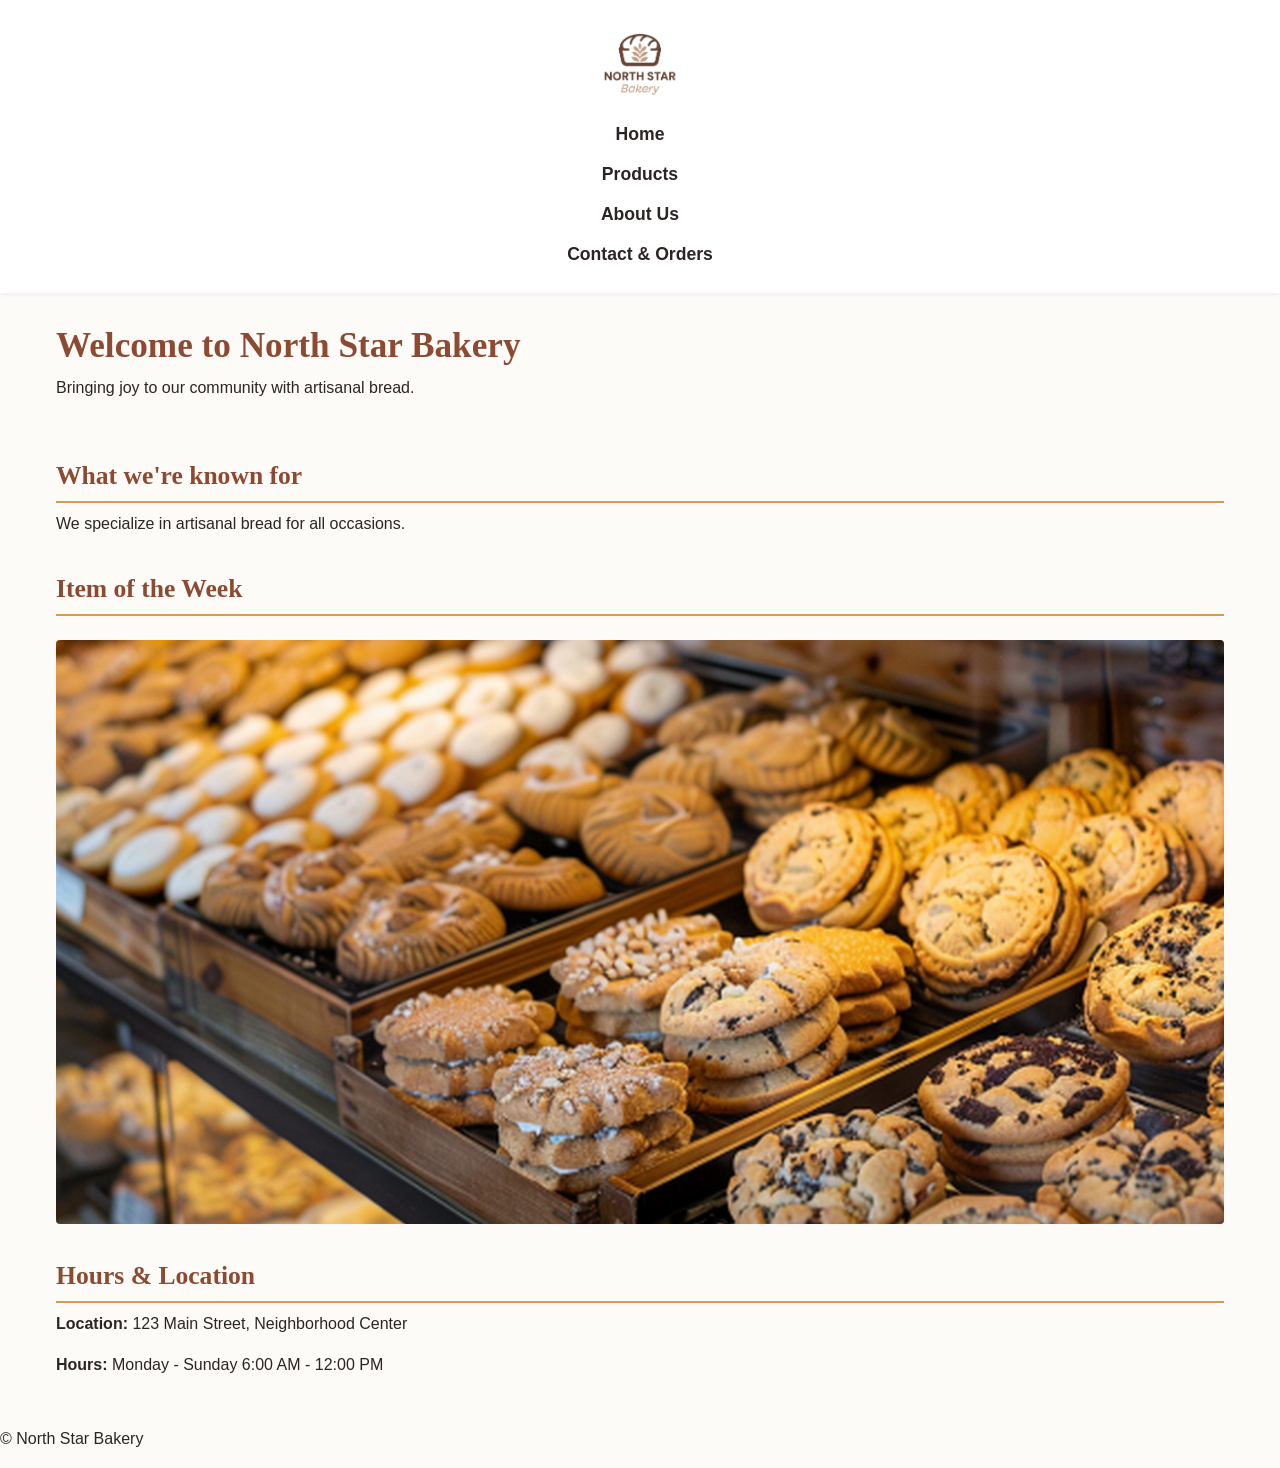
<file: index.html>
<!DOCTYPE html>
<html lang="en">
<head>
    <meta charset="UTF-8">
    <meta name="viewport" content="width=device-width, initial-scale=1.0">
    <title>Home | North Star Bakery</title>
    <link rel="stylesheet" href="styles.css">
</head>
<body>

    <header>
        <img src="images/bakery-logo_c.png" alt="North Star Bakery logo, loaf of bread with wheat stalk">
        <nav>
            <ul>
                <li><a href="index.html">Home</a></li>
                <li><a href="products.html">Products</a></li>
                <li><a href="about.html">About Us</a></li>
                <li><a href="contact.html">Contact &amp; Orders</a></li>
            </ul>
        </nav>
    </header>

    <main>
        <h1>Welcome to North Star Bakery</h1>
        <p>Bringing joy to our community with artisanal bread.</p>

        <audio controls>
            <source src="images/bakery-welcome_c.mp3" type="audio/mpeg">
            Your browser does not support the audio element.
        </audio>

        <h2>What we're known for</h2>
        <p>We specialize in artisanal bread for all occasions.</p>

        <h2>Item of the Week</h2>
        <picture>
            <source media="(min-width: 800px)" srcset="images/bakery-feature-large_c.png">
            <img src="images/bakery-feature-small_c.png" alt="Freshly baked artisanal bread displayed on racks">
        </picture>

        <h2>Hours &amp; Location</h2>
        <p><strong>Location:</strong> 123 Main Street, Neighborhood Center</p>
        <p><strong>Hours:</strong> Monday - Sunday 6:00 AM - 12:00 PM</p>
    </main>

    <footer>
        <p>&copy; North Star Bakery</p>
    </footer>

</body>
</html>
</file>
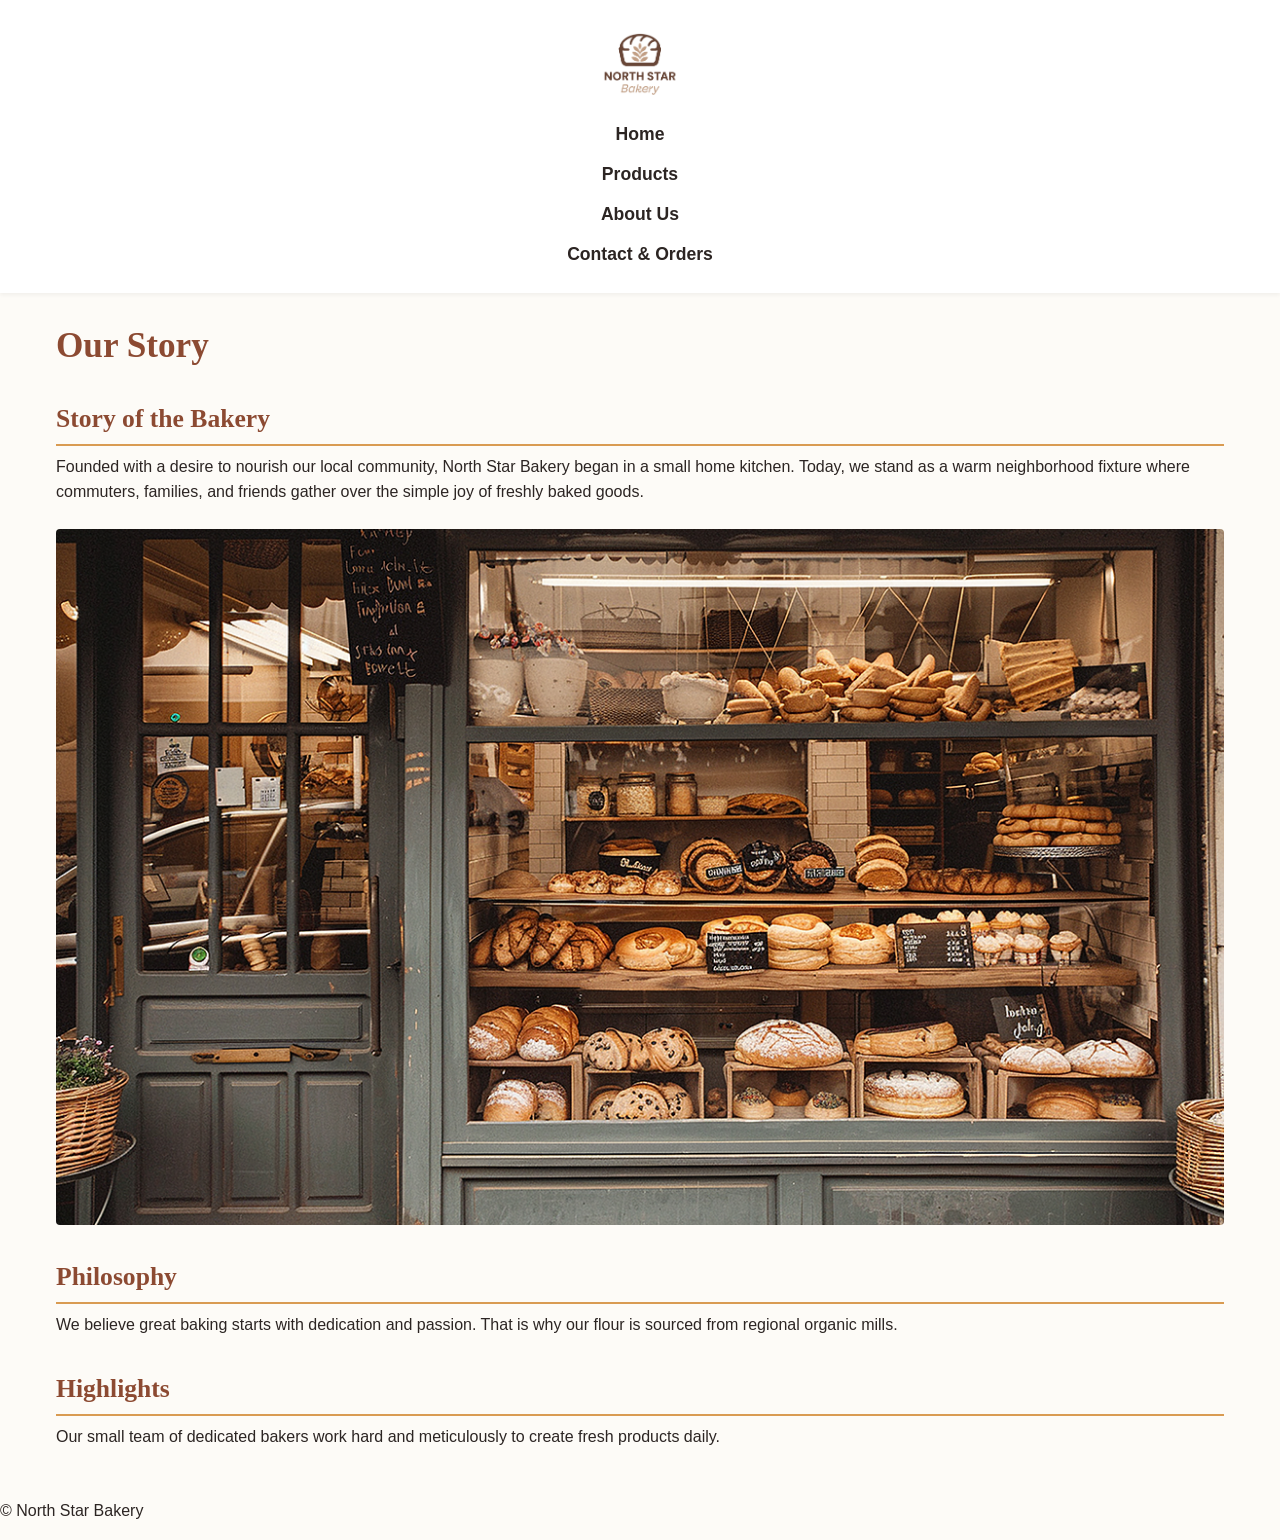
<file: about.html>
<!DOCTYPE html>
<html lang="en">
<head>
    <meta charset="UTF-8">
    <meta name="viewport" content="width=device-width, initial-scale=1.0">
    <title>About Us | North Star Bakery</title>
    <link rel="stylesheet" href="styles.css">
</head>
<body>

    <header>
        <img src="images/bakery-logo_c.png" alt="North Star Bakery logo, loaf of bread with wheat stalk">
        <nav>
            <ul>
                <li><a href="index.html">Home</a></li>
                <li><a href="products.html">Products</a></li>
                <li><a href="about.html">About Us</a></li>
                <li><a href="contact.html">Contact &amp; Orders</a></li>
            </ul>
        </nav>
    </header>

    <main>
        <h1>Our Story</h1>
        
        <h2>Story of the Bakery</h2>
        <p>Founded with a desire to nourish our local community, North Star Bakery began in a small home kitchen. Today, we stand as a warm neighborhood fixture where commuters, families, and friends gather over the simple joy of freshly baked goods.</p>
        <img src="images/bakery-storefront_c.png" alt="The warm, inviting front entrance of North Star Bakery with a chalkboard sign welcoming patrons">

        <h2>Philosophy</h2>
        <p>We believe great baking starts with dedication and passion. That is why our flour is sourced from regional organic mills.</p>

        <h2>Highlights</h2>
        <p>Our small team of dedicated bakers work hard and meticulously to create fresh products daily.</p>
    </main>

    <footer>
        <p>&copy; North Star Bakery</p>
    </footer>

</body>
</html>
</file>
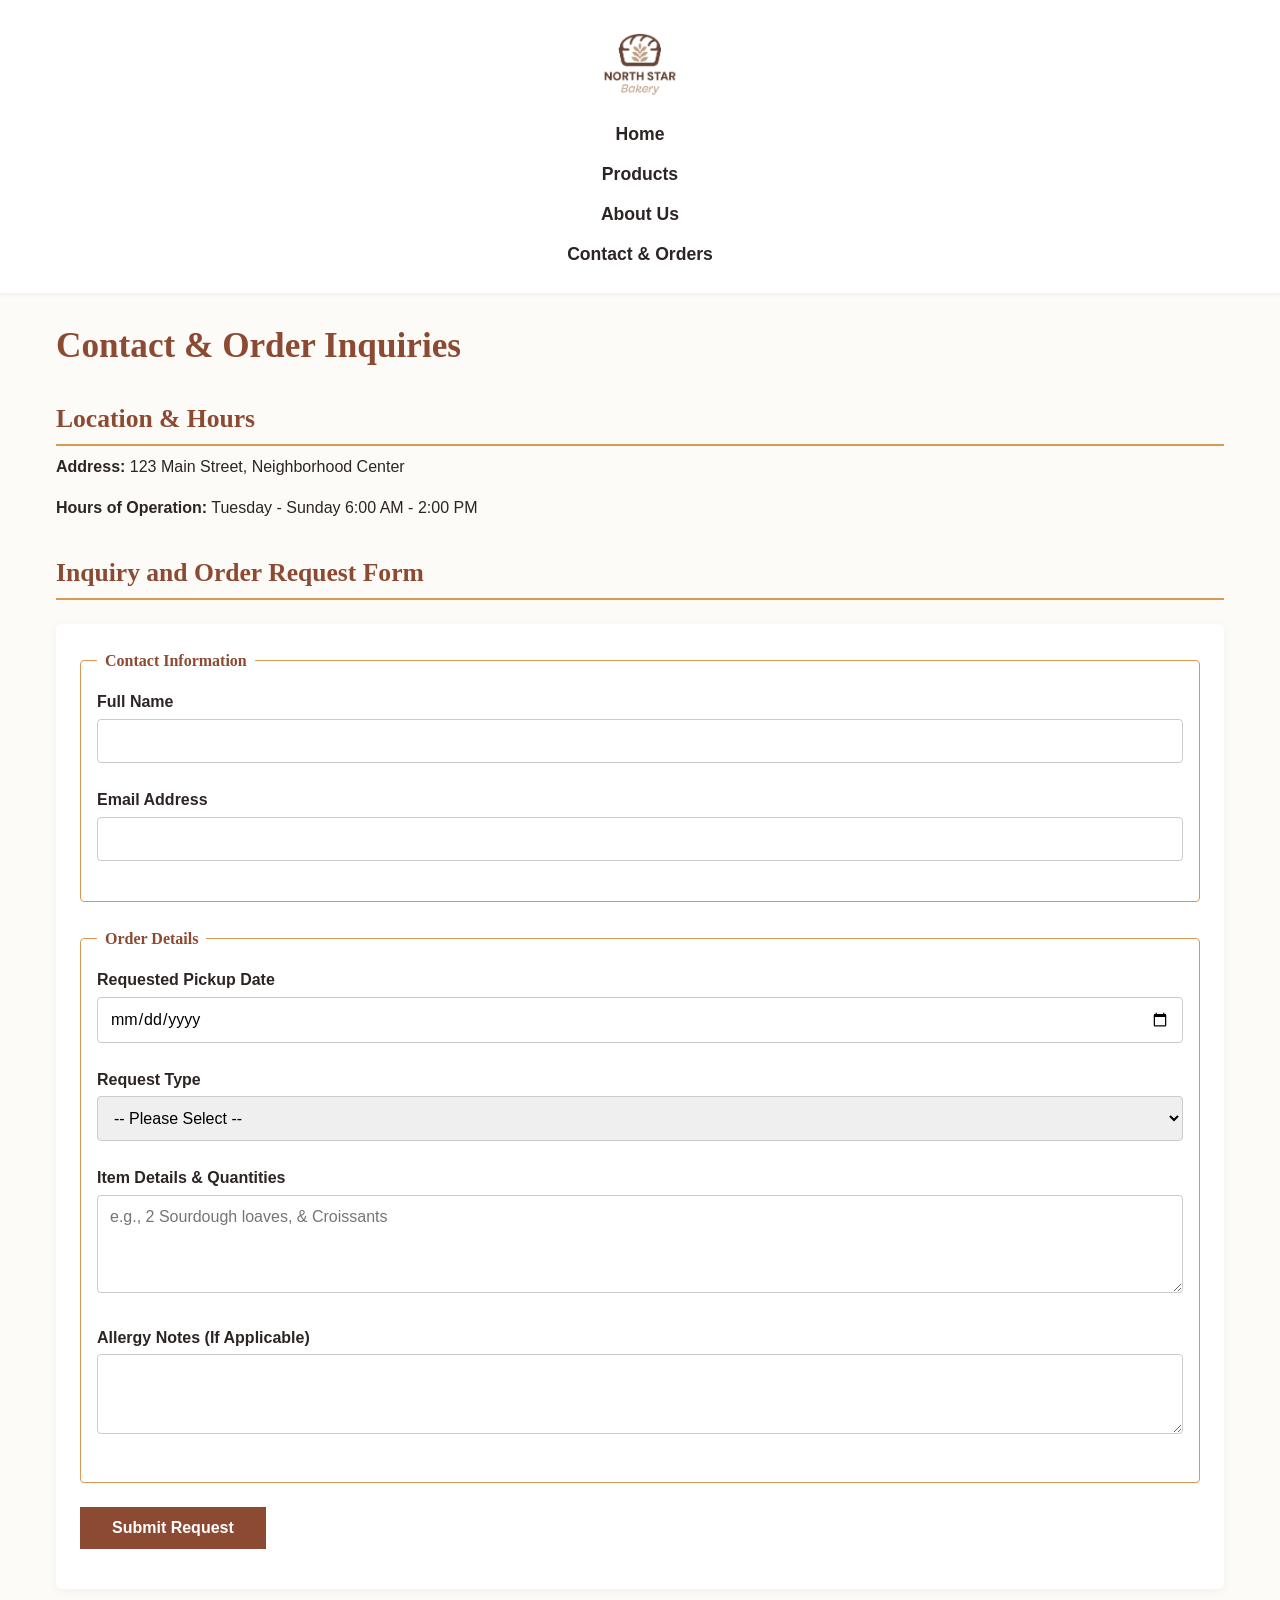
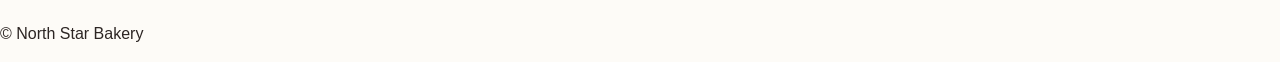
<file: contact.html>
<!DOCTYPE html>
<html lang="en">
<head>
    <meta charset="UTF-8">
    <meta name="viewport" content="width=device-width, initial-scale=1.0">
    <title>Contact &amp; Orders | North Star Bakery</title>
    <link rel="stylesheet" href="styles.css">
</head>
<body>

    <header>
        <img src="images/bakery-logo_c.png" alt="North Star Bakery logo, loaf of bread with wheat stalk">
        <nav>
            <ul>
                <li><a href="index.html">Home</a></li>
                <li><a href="products.html">Products</a></li>
                <li><a href="about.html">About Us</a></li>
                <li><a href="contact.html">Contact &amp; Orders</a></li>
            </ul>
        </nav>
    </header>

    <main>
        <h1>Contact &amp; Order Inquiries</h1>

        <h2>Location &amp; Hours</h2>
        <p><strong>Address:</strong> 123 Main Street, Neighborhood Center</p>
        <p><strong>Hours of Operation:</strong> Tuesday - Sunday 6:00 AM - 2:00 PM</p>

        <h2>Inquiry and Order Request Form</h2>
        <form action="#" method="post">
            <fieldset>
                <legend>Contact Information</legend>
                <p>
                    <label for="user-name">Full Name</label>
                    <input type="text" id="user-name" name="userName" required>
                </p>
                <p>
                    <label for="user-email">Email Address</label>
                    <input type="email" id="user-email" name="userEmail" required>
                </p>
            </fieldset>

            <fieldset>
                <legend>Order Details</legend>
                <p>
                    <label for="pickup-date">Requested Pickup Date</label>
                    <input type="date" id="pickup-date" name="pickupDate" required>
                </p>
                <p>
                    <label for="request-type">Request Type</label>
                    <select id="request-type" name="requestType" required>
                        <option value="">-- Please Select --</option>
                        <option value="pre-order">Bakery Pre-Order</option>
                        <option value="question">General Question</option>
                    </select>
                </p>
                <p>
                    <label for="item-details">Item Details &amp; Quantities</label>
                    <textarea id="item-details" name="itemDetails" rows="4" cols="40" placeholder="e.g., 2 Sourdough loaves, &amp; Croissants"></textarea>
                </p>
                <p>
                    <label for="allergy-notes">Allergy Notes (If Applicable)</label>
                    <textarea id="allergy-notes" name="allergyNotes" rows="3" cols="40"></textarea>
                </p>
            </fieldset>

            <p>
                <button type="submit">Submit Request</button>
            </p>
        </form>
    </main>

    <footer>
        <p>&copy; North Star Bakery</p>
    </footer>

</body>
</html>
</file>
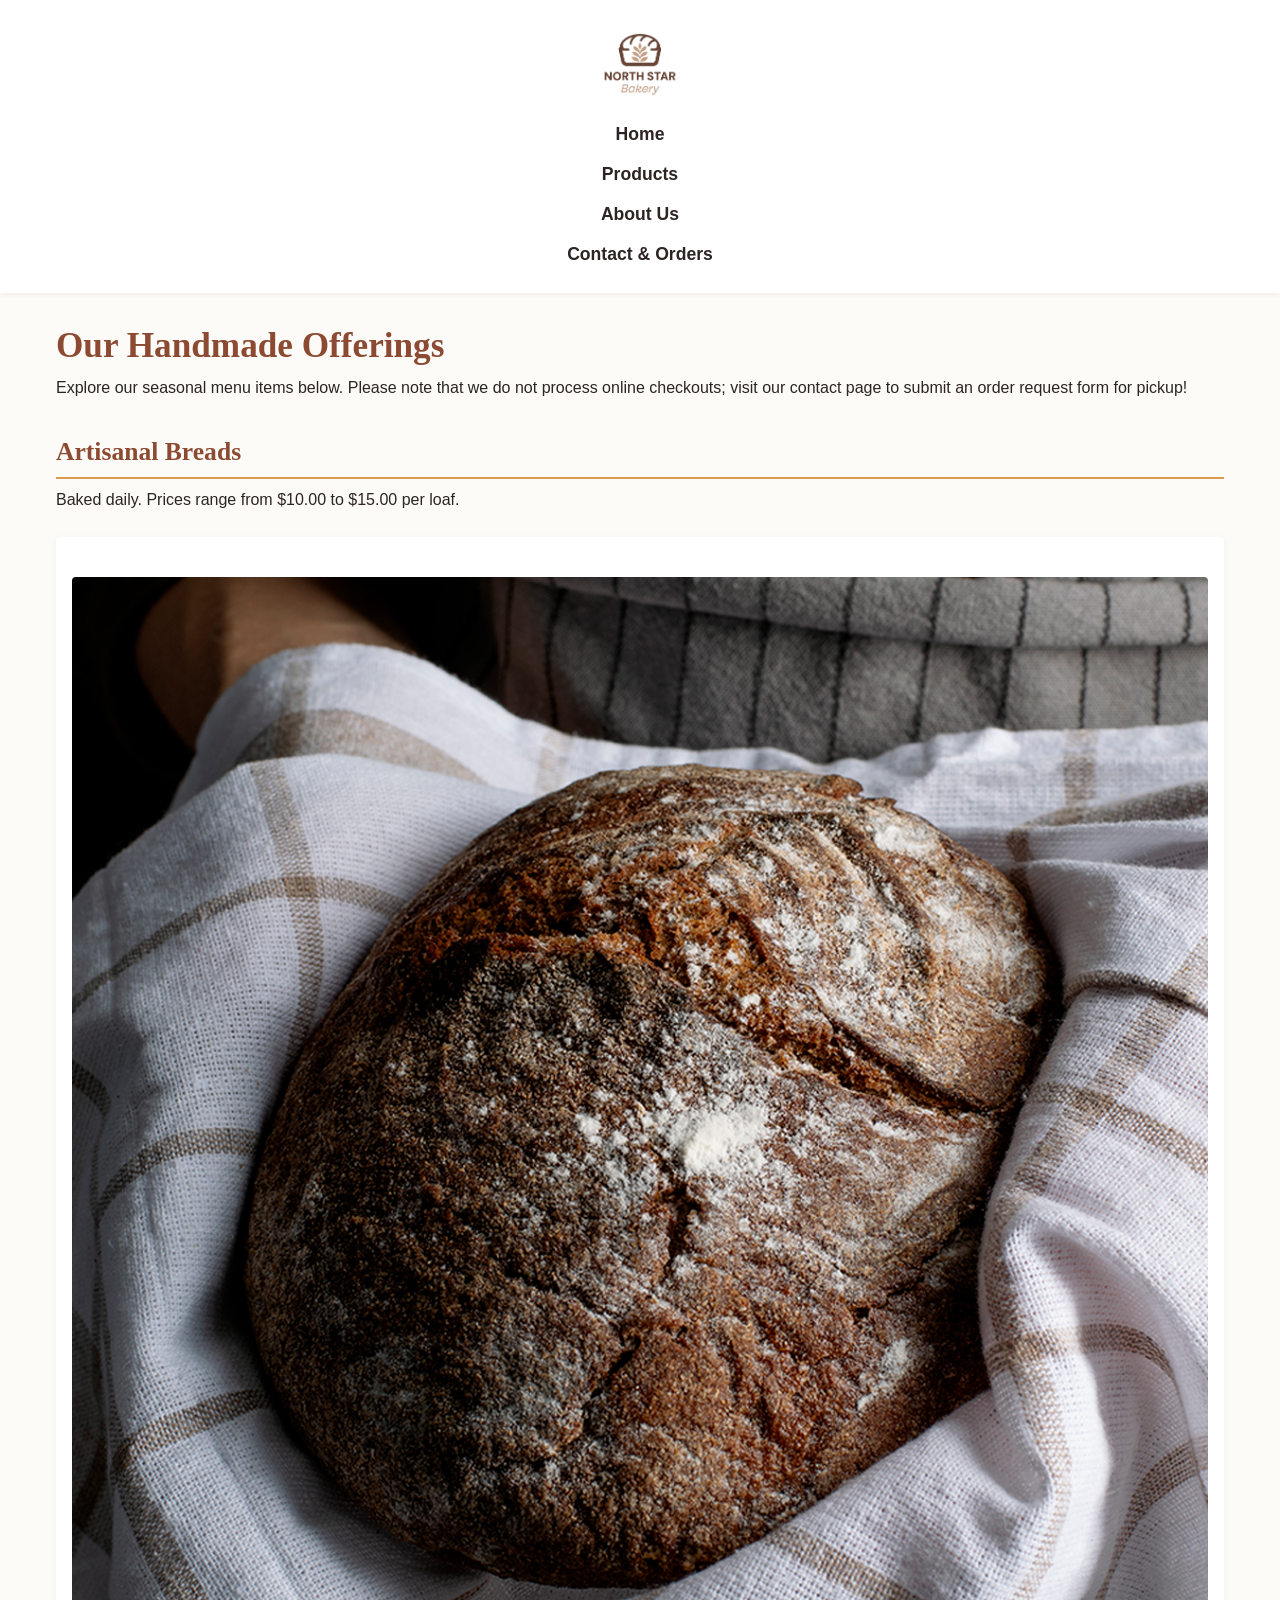
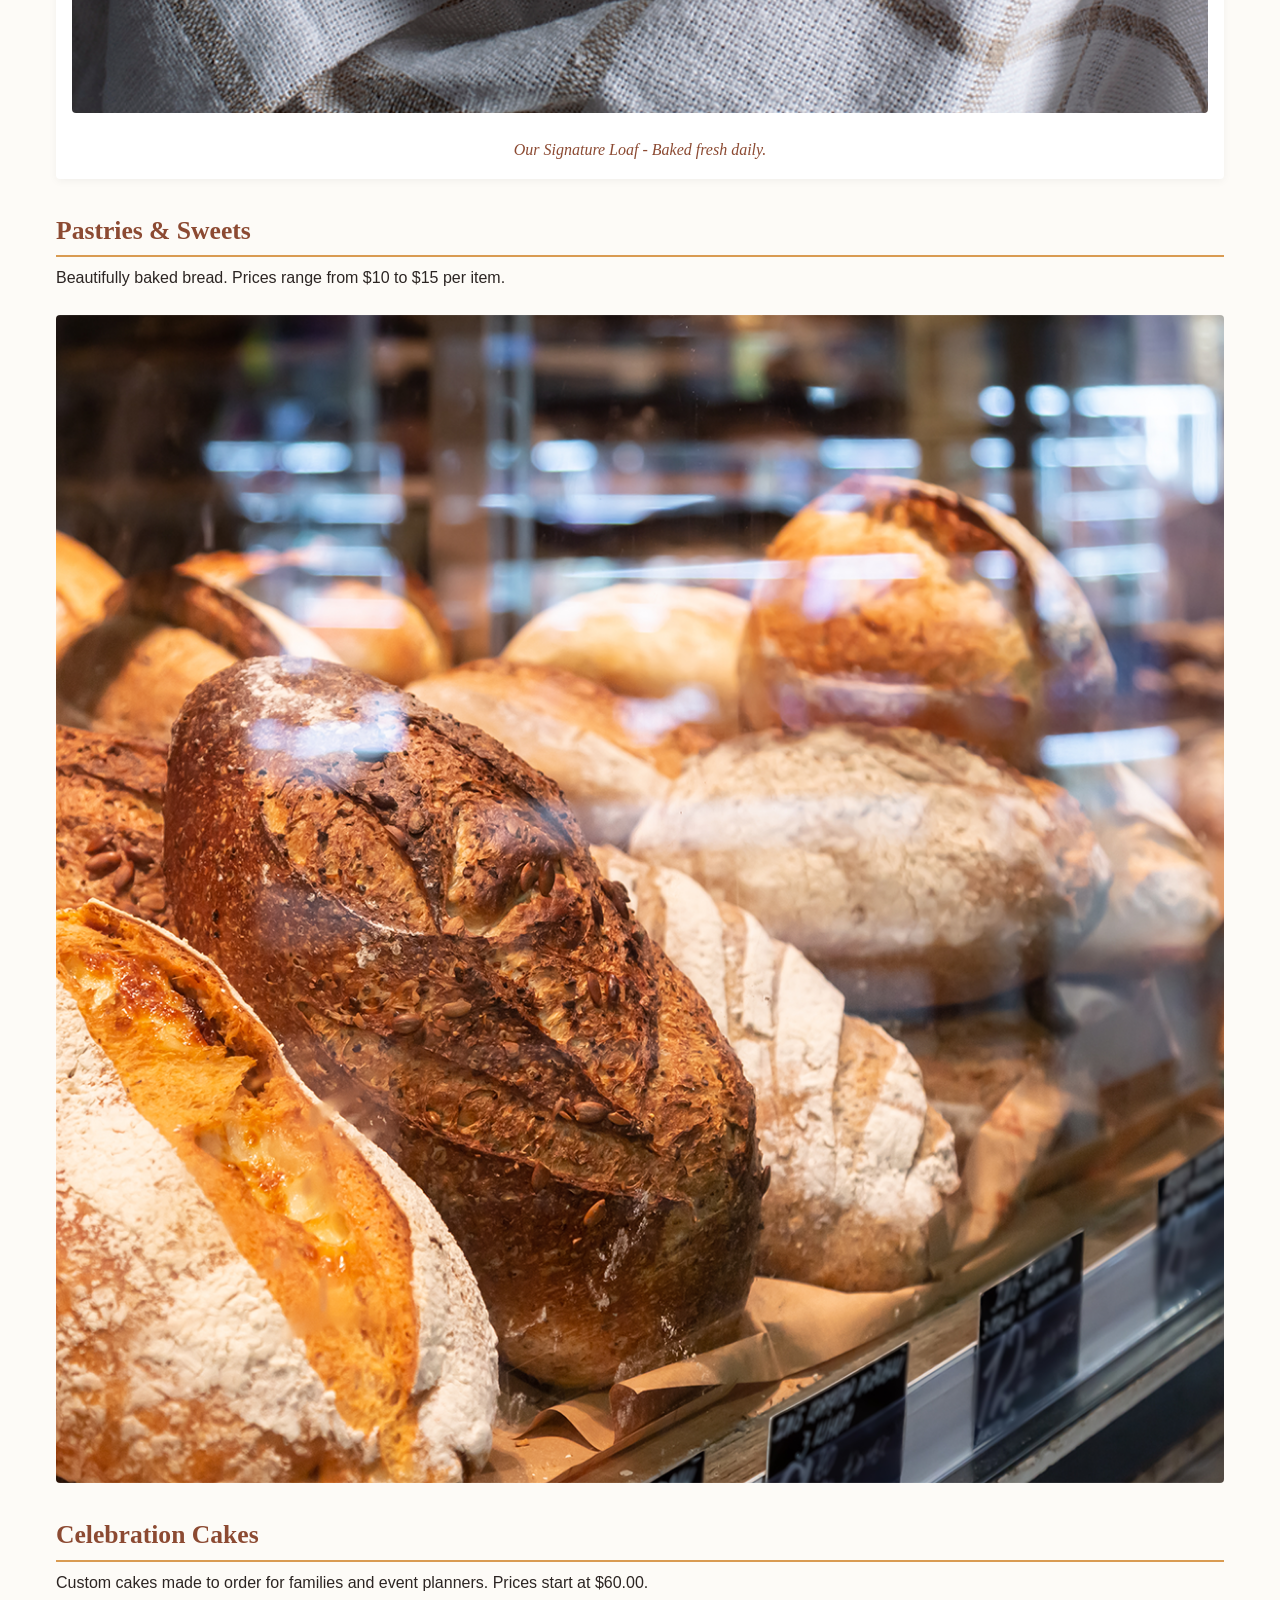
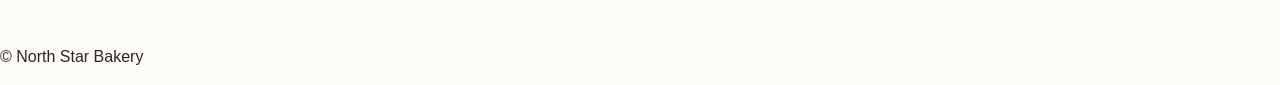
<file: products.html>
<!DOCTYPE html>
<html lang="en">
<head>
    <meta charset="UTF-8">
    <meta name="viewport" content="width=device-width, initial-scale=1.0">
    <title>Products | North Star Bakery</title>
    <link rel="stylesheet" href="styles.css">
</head>
<body>

    <header>
        <img src="images/bakery-logo_c.png" alt="North Star Bakery logo, loaf of bread with wheat stalk">
        <nav>
            <ul>
                <li><a href="index.html">Home</a></li>
                <li><a href="products.html">Products</a></li>
                <li><a href="about.html">About Us</a></li>
                <li><a href="contact.html">Contact &amp; Orders</a></li>
            </ul>
        </nav>
    </header>

    <main>
        <h1>Our Handmade Offerings</h1>
        <p>Explore our seasonal menu items below. Please note that we do not process online checkouts; visit our contact page to submit an order request form for pickup!</p>

        <h2>Artisanal Breads</h2>
        <p>Baked daily. Prices range from $10.00 to $15.00 per loaf.</p>
        <figure>
            <img src="images/bakery-signature-loaf_c.png" alt="Our signature loaf in a basket">
            <figcaption>Our Signature Loaf - Baked fresh daily.</figcaption>
        </figure>

        <h2>Pastries &amp; Sweets</h2>
        <p>Beautifully baked bread. Prices range from $10 to $15 per item.</p>
        <img src="images/bakery-bread_c.png" alt="An assortment of freshly baked bread arranged beautifully in a display basket">

        <h2>Celebration Cakes</h2>
        <p>Custom cakes made to order for families and event planners. Prices start at $60.00.</p>
    </main>

    <footer>
        <p>&copy; North Star Bakery</p>
    </footer>

</body>
</html>
</file>
<file: styles.css>
/* ==========================================================================
   1. Theme Variables & Base Setup
   ========================================================================== */
:root {
    /* Main colors */
    --color-primary: #8C4A32;    /* Warm terracotta brown */
    --color-secondary: #D99B52;  /* Honey gold accent */
    --color-dark: #2C2523;       /* Dark espresso for easy-to-read text */
    --color-light: #FDFBF7;      /* Soft cream background */
    --color-white: #FFFFFF;

    /* Fonts */
    --font-heading: 'Georgia', serif;
    --font-body: 'Arial', sans-serif;
}

/* Quick reset to keep spacing predictable */
* {
    box-sizing: border-box;
    margin: 0;
    padding: 0;
}

body {
    font-family: var(--font-body);
    font-size: 16px;
    line-height: 1.6;
    color: var(--color-dark);
    background-color: var(--color-light);
}

/* ==========================================================================
   2. Text & Reusable Bits
   ========================================================================== */
h1, h2, h3 {
    font-family: var(--font-heading);
    color: var(--color-primary);
    margin-bottom: 0.5rem;
    font-weight: 700;
}

h1 {
    font-size: 2.2rem;
    line-height: 1.2;
}

h2 {
    font-size: 1.6rem;
    margin-top: 2rem;
    border-bottom: 2px solid var(--color-secondary);
    padding-bottom: 0.25rem;
}

p {
    margin-bottom: 1rem;
}

img, picture, audio {
    display: block;
    max-width: 100%;
    height: auto;
    margin: 1.5rem auto;
    border-radius: 4px;
}

/* ==========================================================================
   3. Phone-First Layout (Default)
   ========================================================================== */
header {
    background-color: var(--color-white);
    padding: 1.5rem 1rem;
    box-shadow: 0 2px 4px rgba(0, 0, 0, 0.05);
}

header img {
    max-height: 80px;
    margin: 0 auto 1rem auto;
}

nav ul {
    list-style: none;
    display: flex;
    flex-direction: column; /* Stack menu items on small screens */
    gap: 0.75rem;
    text-align: center;
}

nav a {
    text-decoration: none;
    color: var(--color-dark);
    font-weight: bold;
    font-size: 1.1rem;
    padding: 0.5rem;
    transition: color 0.3s ease;
}

nav a:hover, nav a:focus {
    color: var(--color-primary);
}

main {
    padding: 2rem 1rem;
    max-width: 1200px;
    margin: 0 auto;
}

/* Content cards */
figure {
    margin: 1.5rem 0;
    background: var(--color-white);
    padding: 1rem;
    border-radius: 4px;
    box-shadow: 0 2px 8px rgba(0, 0, 0, 0.05);
}

figcaption {
    font-family: var(--font-heading);
    font-style: italic;
    text-align: center;
    color: var(--color-primary);
    margin-top: 0.5rem;
}

/* Form layout */
form {
    background-color: var(--color-white);
    padding: 1.5rem;
    border-radius: 6px;
    box-shadow: 0 2px 10px rgba(0, 0, 0, 0.05);
    margin-top: 1.5rem;
}

fieldset {
    border: 1px solid var(--color-secondary);
    border-radius: 4px;
    padding: 1rem;
    margin-bottom: 1.5rem;
}

legend {
    font-family: var(--font-heading);
    font-weight: bold;
    color: var(--color-primary);
    padding: 0 0.5rem;
}

label {
    display: block;
    margin-bottom: 0.25rem;
    font-weight: bold;
}

input[type="text"],
input[type="email"],
input[type="date"],
select,
textarea {
    width: 100%;
    padding: 0.75rem;
    border: 1px solid #CCC;
    border-radius: 4px;
    font-family: var(--font-body);
    font-size: 1rem;
    margin-bottom: 0.5rem;
}

input:focus, select:focus, textarea:focus {
    outline: 2px solid var(--color-primary);
    border-color: transparent;
}

button[type="submit"] {
    background-color: var(--color-primary);
    color: var(--color-white);
    border: none;
    padding: 0.75rem 2rem;
    font-size: 1rem;
    font-weight: bold;
    ```html
<!DOCTYPE html>
<html lang="en">
<head>
    <meta charset="UTF-8">
    <meta name="viewport" content="width=device-width, initial-scale=1.0">
    <title>Artisanal Bakery & Cafe</title>
    <link rel="stylesheet" href="style.css">
</head>
<body>

    <header>
        <img src="[https://via.placeholder.com/150x80?text=Bakery+Logo](https://via.placeholder.com/150x80?text=Bakery+Logo)" alt="Artisanal Bakery Logo">
        <nav>
            <ul>
                <li><a href="#about">Our Story</a></li>
                <li><a href="#menu">Daily Special</a></li>
                <li><a href="#order">Place an Order</a></li>
            </ul>
        </nav>
    </header>

    <main>
        <section id="about">
            <h1>Handcrafted Sourdough & Pastries</h1>
            <p>Welcome to our neighborhood bakery, where tradition meets quality ingredients. We bake every loaf fresh daily using long fermentation techniques and organic flour.</p>
        </section>

        <section id="menu">
            <h2>Today's Featured Bakes</h2>
            <figure>
                <img src="[https://via.placeholder.com/600x400?text=Fresh+Sourdough+Bread](https://via.placeholder.com/600x400?text=Fresh+Sourdough+Bread)" alt="Freshly baked artisanal sourdough bread crust">
                <figcaption>Classic Country Sourdough — Naturally Leavened</figcaption>
            </figure>
            
            <p>Listen to the crunch of our signature crust:</p>
            <audio controls>
                <source src="audio-sample.mp3" type="audio/mpeg">
                Your browser does not support the audio element.
            </audio>
        </section>

        <section id="order">
            <h2>Pre-Order Fresh Bread</h2>
            <form action="#" method="post">
                <fieldset>
                    <legend>Contact Information</legend>
                    
                    <label for="fullname">Full Name</label>
                    <input type="text" id="fullname" name="fullname" required placeholder="Jane Doe">

                    <label for="email">Email Address</label>
                    <input type="email" id="email" name="email" required placeholder="jane@example.com">
                </fieldset>

                <fieldset>
                    <legend>Order Details</legend>

                    <label for="item">Select Bread</label>
                    <select id="item" name="item" required>
                        <option value="">-- Choose an Option --</option>
                        <option value="sourdough">Country Sourdough</option>
                        <option value="baguette">French Baguette</option>
                        <option value="ciabatta">Olive Ciabatta</option>
                    </select>

                    <label for="pickup-date">Pickup Date</label>
                    <input type="date" id="pickup-date" name="pickup-date" required>

                    <label for="notes">Special Instructions</label>
                    <textarea id="notes" name="notes" rows="4" placeholder="Slicing preferences, dietary notes, etc."></textarea>
                </fieldset>

                <button type="submit">Submit Order</button>
            </form>
        </section>
    </main>

    <footer>
        <p>&copy; 2026 Artisanal Bakery. All rights reserved.</p>
    </footer>

</body>
</html>
</file>
